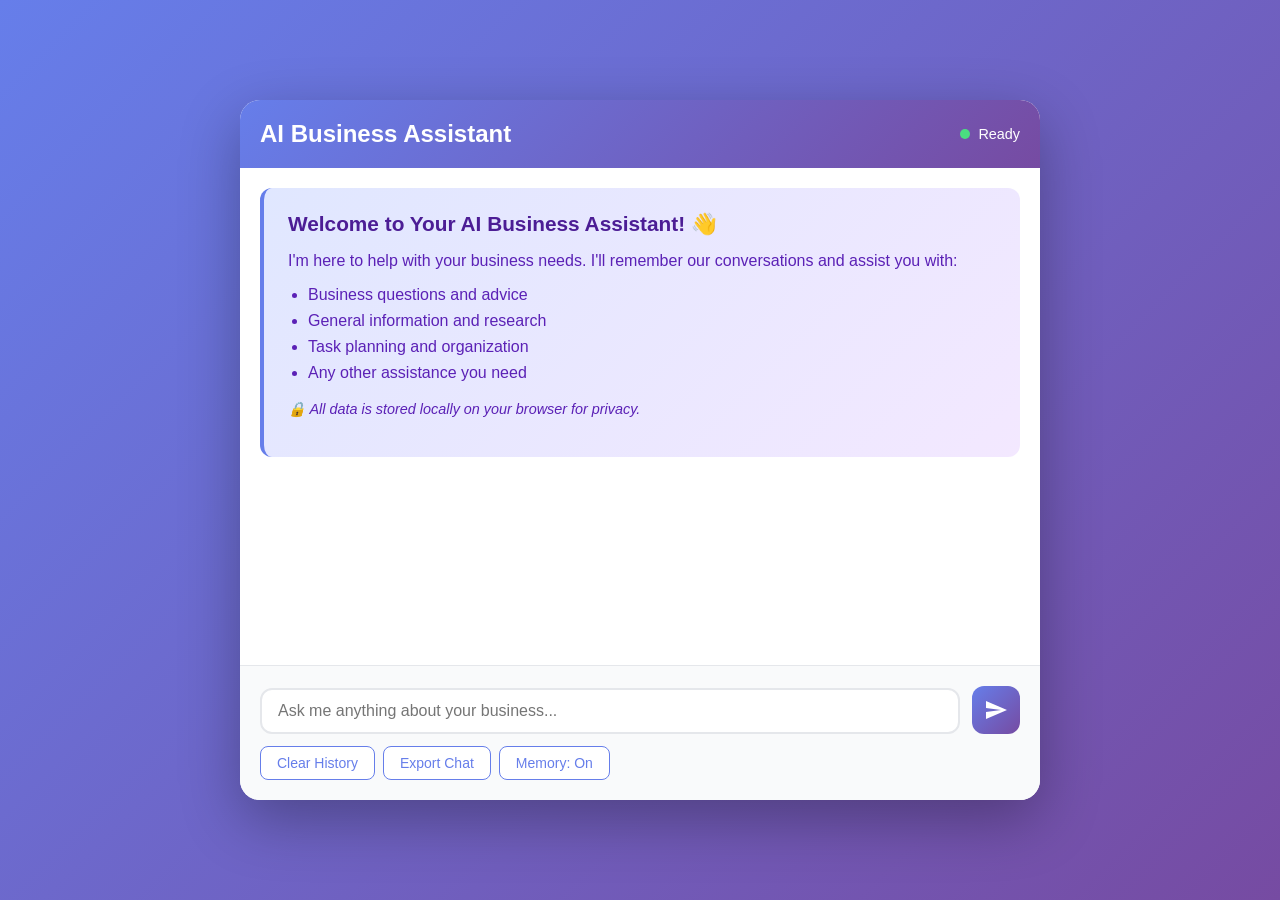
<file: index.html>
<!DOCTYPE html>
<html lang="en">
<head>
    <meta charset="UTF-8">
    <meta name="viewport" content="width=device-width, initial-scale=1.0">
    <title>AI Business Assistant</title>
    <link rel="stylesheet" href="styles.css">
</head>
<body>
    <div class="chat-container">
        <div class="chat-header">
            <h2>AI Business Assistant</h2>
            <div class="status-indicator">
                <span class="status-dot"></span>
                <span class="status-text">Ready</span>
            </div>
        </div>
        
        <div class="chat-messages" id="chatMessages">
            <div class="welcome-message">
                <h3>Welcome to Your AI Business Assistant! 👋</h3>
                <p>I'm here to help with your business needs. I'll remember our conversations and assist you with:</p>
                <ul>
                    <li>Business questions and advice</li>
                    <li>General information and research</li>
                    <li>Task planning and organization</li>
                    <li>Any other assistance you need</li>
                </ul>
                <p class="privacy-note">🔒 All data is stored locally on your browser for privacy.</p>
            </div>
        </div>
        
        <div class="chat-input-container">
            <div class="input-wrapper">
                <textarea 
                    id="userInput" 
                    placeholder="Ask me anything about your business..."
                    rows="1"
                ></textarea>
                <button id="sendButton" class="send-button" aria-label="Send message">
                    <svg width="24" height="24" viewBox="0 0 24 24" fill="none">
                        <path d="M2 21L23 12L2 3V10L17 12L2 14V21Z" fill="currentColor"/>
                    </svg>
                </button>
            </div>
            <div class="chat-controls">
                <button id="clearHistory" class="control-button">Clear History</button>
                <button id="exportHistory" class="control-button">Export Chat</button>
                <button id="toggleMemory" class="control-button">Memory: On</button>
            </div>
        </div>
    </div>

    <script src="ai-chatbot.js"></script>
</body>
</html>
</file>
<file: styles.css>
* {
    margin: 0;
    padding: 0;
    box-sizing: border-box;
}

body {
    font-family: -apple-system, BlinkMacSystemFont, 'Segoe UI', 'Roboto', 'Oxygen', 'Ubuntu', 'Cantarell', 'Fira Sans', 'Droid Sans', 'Helvetica Neue', sans-serif;
    background: linear-gradient(135deg, #667eea 0%, #764ba2 100%);
    min-height: 100vh;
    display: flex;
    justify-content: center;
    align-items: center;
    padding: 20px;
}

.chat-container {
    width: 100%;
    max-width: 800px;
    height: 90vh;
    max-height: 700px;
    background: white;
    border-radius: 20px;
    box-shadow: 0 20px 60px rgba(0, 0, 0, 0.3);
    display: flex;
    flex-direction: column;
    overflow: hidden;
}

.chat-header {
    background: linear-gradient(135deg, #667eea 0%, #764ba2 100%);
    color: white;
    padding: 20px;
    display: flex;
    justify-content: space-between;
    align-items: center;
}

.chat-header h2 {
    font-size: 1.5rem;
    font-weight: 600;
}

.status-indicator {
    display: flex;
    align-items: center;
    gap: 8px;
}

.status-dot {
    width: 10px;
    height: 10px;
    background: #4ade80;
    border-radius: 50%;
    animation: pulse 2s infinite;
}

@keyframes pulse {
    0%, 100% {
        opacity: 1;
    }
    50% {
        opacity: 0.5;
    }
}

.status-text {
    font-size: 0.9rem;
}

.chat-messages {
    flex: 1;
    overflow-y: auto;
    padding: 20px;
    display: flex;
    flex-direction: column;
    gap: 16px;
}

.chat-messages::-webkit-scrollbar {
    width: 8px;
}

.chat-messages::-webkit-scrollbar-track {
    background: #f1f1f1;
}

.chat-messages::-webkit-scrollbar-thumb {
    background: #888;
    border-radius: 4px;
}

.chat-messages::-webkit-scrollbar-thumb:hover {
    background: #555;
}

.welcome-message {
    background: linear-gradient(135deg, #e0e7ff 0%, #f3e8ff 100%);
    padding: 24px;
    border-radius: 12px;
    border-left: 4px solid #667eea;
}

.welcome-message h3 {
    color: #4c1d95;
    margin-bottom: 12px;
    font-size: 1.3rem;
}

.welcome-message p {
    color: #5b21b6;
    margin-bottom: 12px;
    line-height: 1.6;
}

.welcome-message ul {
    color: #5b21b6;
    margin-left: 20px;
    margin-bottom: 12px;
}

.welcome-message li {
    margin-bottom: 8px;
}

.privacy-note {
    font-size: 0.9rem;
    font-style: italic;
    color: #6b21a8;
    margin-top: 16px;
}

.message {
    display: flex;
    margin-bottom: 16px;
    animation: fadeIn 0.3s ease-in;
}

@keyframes fadeIn {
    from {
        opacity: 0;
        transform: translateY(10px);
    }
    to {
        opacity: 1;
        transform: translateY(0);
    }
}

.message-content {
    max-width: 75%;
    padding: 12px 16px;
    border-radius: 12px;
    word-wrap: break-word;
    line-height: 1.5;
}

.user-message {
    justify-content: flex-end;
}

.user-message .message-content {
    background: linear-gradient(135deg, #667eea 0%, #764ba2 100%);
    color: white;
    border-bottom-right-radius: 4px;
}

.ai-message {
    justify-content: flex-start;
}

.ai-message .message-content {
    background: #f3f4f6;
    color: #1f2937;
    border-bottom-left-radius: 4px;
}

.message-timestamp {
    font-size: 0.75rem;
    color: #9ca3af;
    margin-top: 4px;
}

.typing-indicator {
    display: flex;
    align-items: center;
    gap: 4px;
    padding: 12px 16px;
    background: #f3f4f6;
    border-radius: 12px;
    width: fit-content;
}

.typing-dot {
    width: 8px;
    height: 8px;
    background: #9ca3af;
    border-radius: 50%;
    animation: typing 1.4s infinite;
}

.typing-dot:nth-child(2) {
    animation-delay: 0.2s;
}

.typing-dot:nth-child(3) {
    animation-delay: 0.4s;
}

@keyframes typing {
    0%, 60%, 100% {
        transform: translateY(0);
    }
    30% {
        transform: translateY(-10px);
    }
}

.chat-input-container {
    padding: 20px;
    background: #f9fafb;
    border-top: 1px solid #e5e7eb;
}

.input-wrapper {
    display: flex;
    gap: 12px;
    align-items: flex-end;
    margin-bottom: 12px;
}

#userInput {
    flex: 1;
    padding: 12px 16px;
    border: 2px solid #e5e7eb;
    border-radius: 12px;
    font-size: 1rem;
    font-family: inherit;
    resize: none;
    max-height: 120px;
    transition: border-color 0.2s;
}

#userInput:focus {
    outline: none;
    border-color: #667eea;
}

.send-button {
    width: 48px;
    height: 48px;
    background: linear-gradient(135deg, #667eea 0%, #764ba2 100%);
    color: white;
    border: none;
    border-radius: 12px;
    cursor: pointer;
    display: flex;
    align-items: center;
    justify-content: center;
    transition: transform 0.2s, box-shadow 0.2s;
}

.send-button:hover {
    transform: translateY(-2px);
    box-shadow: 0 4px 12px rgba(102, 126, 234, 0.4);
}

.send-button:active {
    transform: translateY(0);
}

.send-button:disabled {
    opacity: 0.5;
    cursor: not-allowed;
}

.chat-controls {
    display: flex;
    gap: 8px;
    flex-wrap: wrap;
}

.control-button {
    padding: 8px 16px;
    background: white;
    color: #667eea;
    border: 1px solid #667eea;
    border-radius: 8px;
    font-size: 0.875rem;
    cursor: pointer;
    transition: all 0.2s;
}

.control-button:hover {
    background: #667eea;
    color: white;
}

.error-message {
    background: #fee;
    color: #c00;
    padding: 12px;
    border-radius: 8px;
    margin-bottom: 12px;
    border-left: 4px solid #c00;
}

@media (max-width: 768px) {
    .chat-container {
        height: 100vh;
        max-height: 100vh;
        border-radius: 0;
    }
    
    .message-content {
        max-width: 85%;
    }
    
    .chat-header h2 {
        font-size: 1.2rem;
    }
}
</file>
